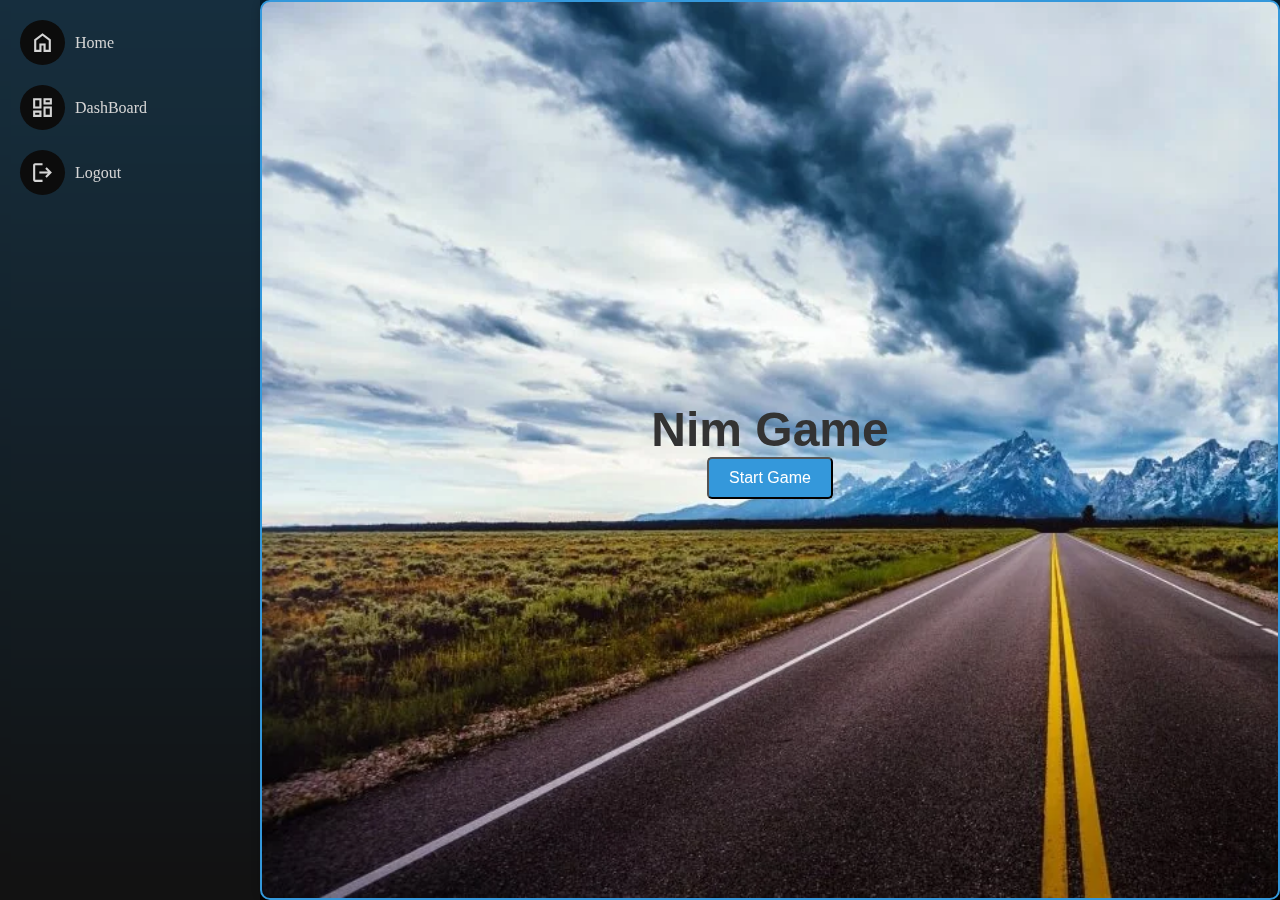
<file: Ai/index.html>
<!DOCTYPE html>
<html lang="en">
<head>
  <meta charset="UTF-8">
  <meta name="viewport" content="width=device-width, initial-scale=1.0">
  <title>Nim Game with Alpha-Beta Algorithm</title>
  <link rel="stylesheet" href="./src/style.css">
  <link rel="stylesheet" href="./src/sidebare.css">
</head>
<body>

  
    <div id="main-container">

        <div class="menu">
        
        <ul class="menu-content">
        
        <li><a href="home.html">
    
        <span class="material-symbols-outlined">home</span><span>Home</span></a></1i>
        
        <li><a href="cart.html">
        
        <span class="material-symbols-outlined">dashboard</span><span>DashBoard</span></a></1i>
        
        <li><a href="home.html">

        <span class="material-symbols-outlined">logout</span><span>Logout</span></a></li>
        
        </ul>
        
        </div>

        <div class="game-container">
            <h1>Nim Game</h1>
            <div id="piles-container"></div>
            <p id="result"></p>
            <button class="styled-button" onclick="startGame()">Start Game</button>
          </div>

       </div>
  



<script>
let piles = [];
var inp1=-1;
let ip = prompt('How many objects do you want to remove from the pile?', '1');
let inputValue=0;

if(ip==1)
inputValue=1

if(2<=ip&&ip<=4)
inputValue=2

if(5<=ip&&ip<=9)
inputValue=3

if(10<=ip&&ip<=16)
inputValue=4

if(17<=ip&&ip<=24)
inputValue=5

let currentPlayer = 1; // 1 for human, 2 for AI

function startGame() {
  // Initialize the game with random piles of objects

 
 

  piles = Array.from({ length: Math.floor(inputValue) }, () => Math.floor(inp1 ==-1?(inp1=(inp1+2)):(ip=(ip-inp1))<=(inp1=(inp1+2))?ip:inp1) );

  // Display the piles in the UI
  displayPiles();

  // Start the game with the human player
  currentPlayer = 1;
  document.getElementById('result').innerText = 'Your turn. Click on a pile to remove objects.';
}

function displayPiles() {
  let pilesContainer = document.getElementById('piles-container');
  pilesContainer.innerHTML = '';

  for (let i = 0; i < piles.length; i++) {
    let pile = document.createElement('div');
    pile.className = 'pile';
pile.style.display = 'block';
pile.style.marginBottom='15px';
pile.style.borderRadius='15px';


let ii=0;
    for(let ii=0;ii<piles[i];ii++){
      pile.innerHTML += `
    <div style="
        display: inline-block;
        width: 35px;
        height: 35px; 
        margin-left: 15px;
        padding-top: 7px;
      
        "
        >
        <img style="
        border-radius: 15px;
        border: 1px solid;
            width: 100%; 
            height: auto;
        " src="img/images.jpg" alt="Description">
    </div>
`;
}
    
    pile.addEventListener('click', () => takeObjects(i));
    pilesContainer.appendChild(pile);
  }
}

function takeObjects(pileIndex) {
  if (currentPlayer === 1) {
    // Human player's turn
    let objectsToRemove = prompt('How many objects do you want to remove from the pile?', '1');
    objectsToRemove = parseInt(objectsToRemove);

    if (isNaN(objectsToRemove) || objectsToRemove < 1 || objectsToRemove > piles[pileIndex]) {
      alert('Invalid input. Please enter a valid number.');
      return;
    }

    piles[pileIndex] -= objectsToRemove;
    if (piles.every(pile => pile === 0)) {
      document.getElementById('result').innerText = 'Congratulations! You win!';
    } else {
      currentPlayer = 2;
      document.getElementById('result').innerText = 'AI\'s turn.';
      setTimeout(aiMove, 1000); // Delay AI move for better user experience
    }
  }

  displayPiles();
}

function aiMove() {
  // AI player's turn using Alpha-Beta Pruning algorithm
  let bestMove = getBestMove(piles.slice(), -Infinity, Infinity);
  piles = bestMove.piles;

  if (piles.every(pile => pile === 0)) {
    document.getElementById('result').innerText = 'AI wins! Better luck next time.';
  } else {
    currentPlayer = 1;
    document.getElementById('result').innerText = 'Your turn. Click on a pile to remove objects.';
  }

  displayPiles();
}

function getBestMove(currentPiles, alpha, beta) {
  for (let i = 0; i < currentPiles.length; i++) {
    for (let j = 1; j <= currentPiles[i]; j++) {
      let newPiles = currentPiles.slice();

      newPiles[i] -= j;

      let score = evaluate(newPiles, alpha, beta, currentPlayer === 1);

      if (currentPlayer === 1 && score > alpha) {
        alpha = score;
        bestMove = { piles: newPiles };
      } else if (currentPlayer === 2 && score < beta) {
        beta = score;
        bestMove = { piles: newPiles };
      }

      if (alpha >= beta) {
        return bestMove;
      }
    }
  }

  return bestMove;
}

function evaluate(piles, alpha, beta, isMaximizingPlayer) {
  if (piles.every(pile => pile === 0)) {
    return isMaximizingPlayer ? -1 : 1;
  }

  if (isMaximizingPlayer) {
    let maxEval = -Infinity;
    for (let i = 0; i < piles.length; i++) {
      for (let j = 1; j <= piles[i]; j++) {
        let newPiles = piles.slice();
        newPiles[i] -= j;
        let eval = evaluate(newPiles, alpha, beta, false);
        maxEval = Math.max(maxEval, eval);
        alpha = Math.max(alpha, eval);
        if (beta <= alpha) {
          break;
        }
      }
    }
    return maxEval;
  } else {
    let minEval = Infinity;
    for (let i = 0; i < piles.length; i++) {
      for (let j = 1; j <= piles[i]; j++) {
        let newPiles = piles.slice();
        newPiles[i] -= j;
        let eval = evaluate(newPiles, alpha, beta, true);
        minEval = Math.min(minEval, eval);
        beta = Math.min(beta, eval);
        if (beta <= alpha) {
          break;
        }
      }
    }
    return minEval;
  }
}
</script>

</body>
</html>
</file>
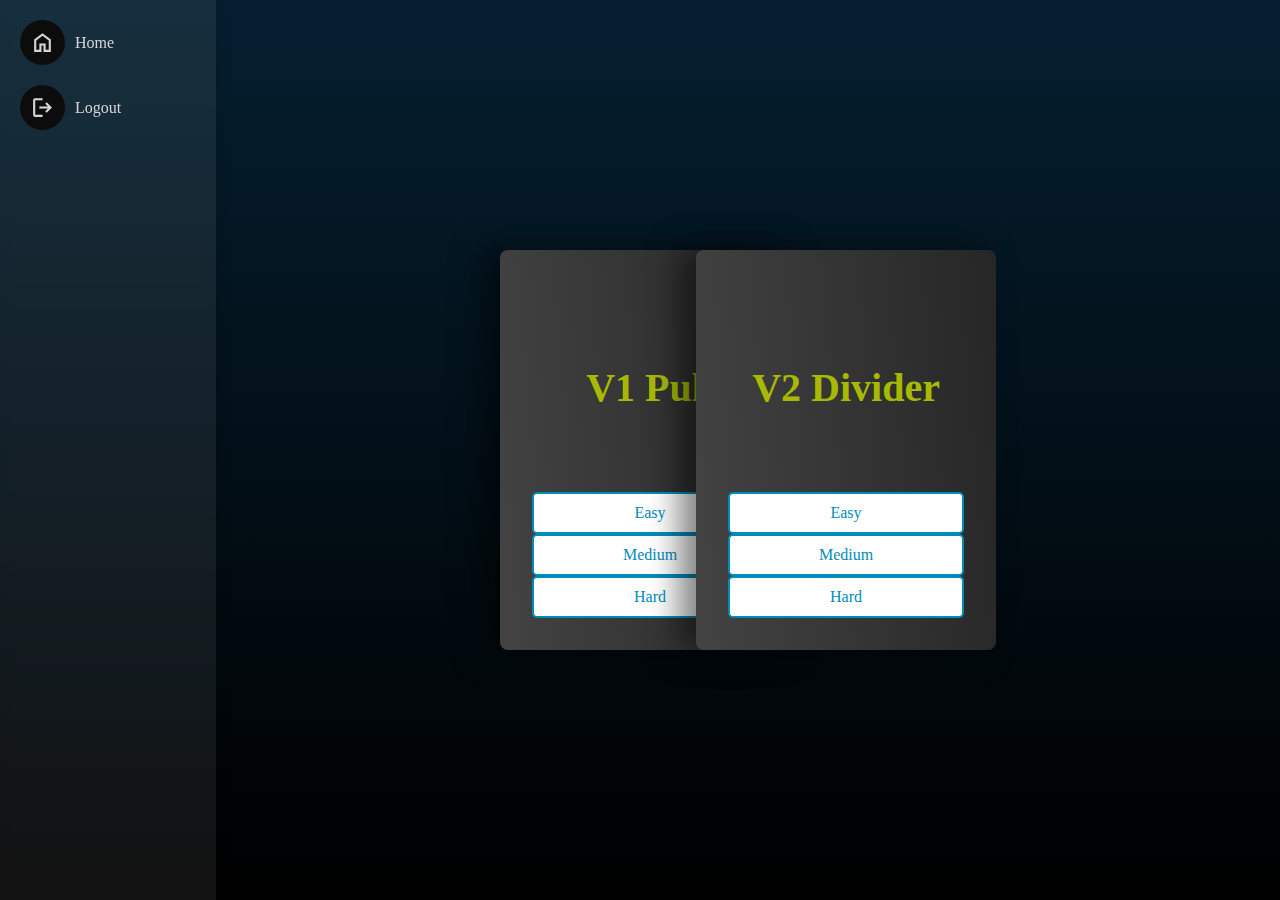
<file: Ai/cart.html>
<head>
    <meta charset="UTF-8">
  <meta name="viewport" content="width=device-width, initial-scale=1.0">
    <link rel="stylesheet" href="./src/cart_style.css">
    <link rel="stylesheet" href="./src/sidebare.css">
</head>

<body>


    <div id="main-container">

        <div class="menu">        
        <ul class="menu-content">        
        <li><a href="home.html">   
        <span class="material-symbols-outlined">home</span><span>Home</span></a></1i>      
        <li><a href="home.html">
        <span class="material-symbols-outlined">logout</span><span>Logout</span></a></li>
        </ul>
        </div>

        <div class="card-group">
            <article class="card">
                <h1>V1 Pull</h1>
                <a href="nim-game-easy.html" class="my-button">Easy</a>
                <a href="nem-game-med.html" class="my-button">Medium</a>
                <a href="nim-game.html" class="my-button">Hard</a>
            </article>
            <article class="card">
                <h1>V2 Divider</h1>
                <a href="v2-nim-game-easy.html" class="my-button">Easy</a>
                <a href="#" class="my-button">Medium</a>
                <a href="v2-nim-game-hard.html" class="my-button">Hard</a>
            </article>
    
        </div>

       </div>

       
    
</body>
</html>
</file>
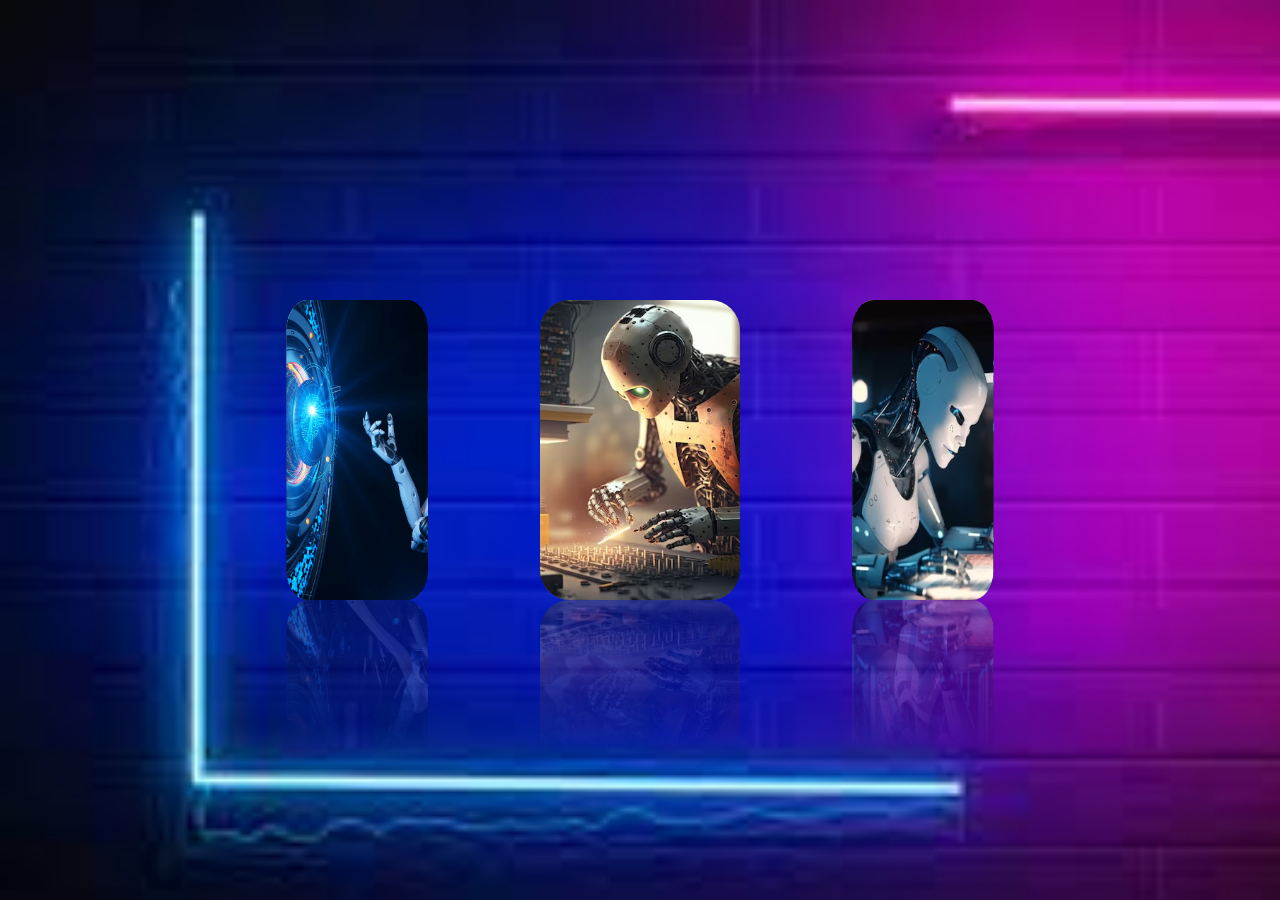
<file: Ai/home.html>
<head>
    <link rel="stylesheet" href="./src/home_style.css">
</head>

<body>
 
    <div class="box">
        
        <span style="--i:1;"><a href="cart.html" class="my-button"><img src="img/img8.avif"   alt=""></a></span>
        <span style="--i:2;"><a href="cart.html" class="my-button"><img src="img/img2.webp"   alt=""></a></span>
        <span style="--i:3;"><a href="cart.html" class="my-button"><img src="img/img3.avif"   alt=""></a></span>
        <span style="--i:4;"><a href="cart.html" class="my-button"><img src="img/img4.jpg"    alt=""></a></span>
        <span style="--i:5;"><a href="cart.html" class="my-button"><img src="img/img5.jpg"    alt=""></a></span>
        <span style="--i:6;"><a href="cart.html" class="my-button"><img src="img/img6.avif"   alt=""></a></span>
        <span style="--i:7;"><a href="cart.html" class="my-button"><img src="img/img7.jpg"    alt=""></a></span>
        <span style="--i:8;"><a href="cart.html" class="my-button"><img src="img/img9.avif"   alt=""></a></span>
      
    <div>


    
</body>
</html>
</file>
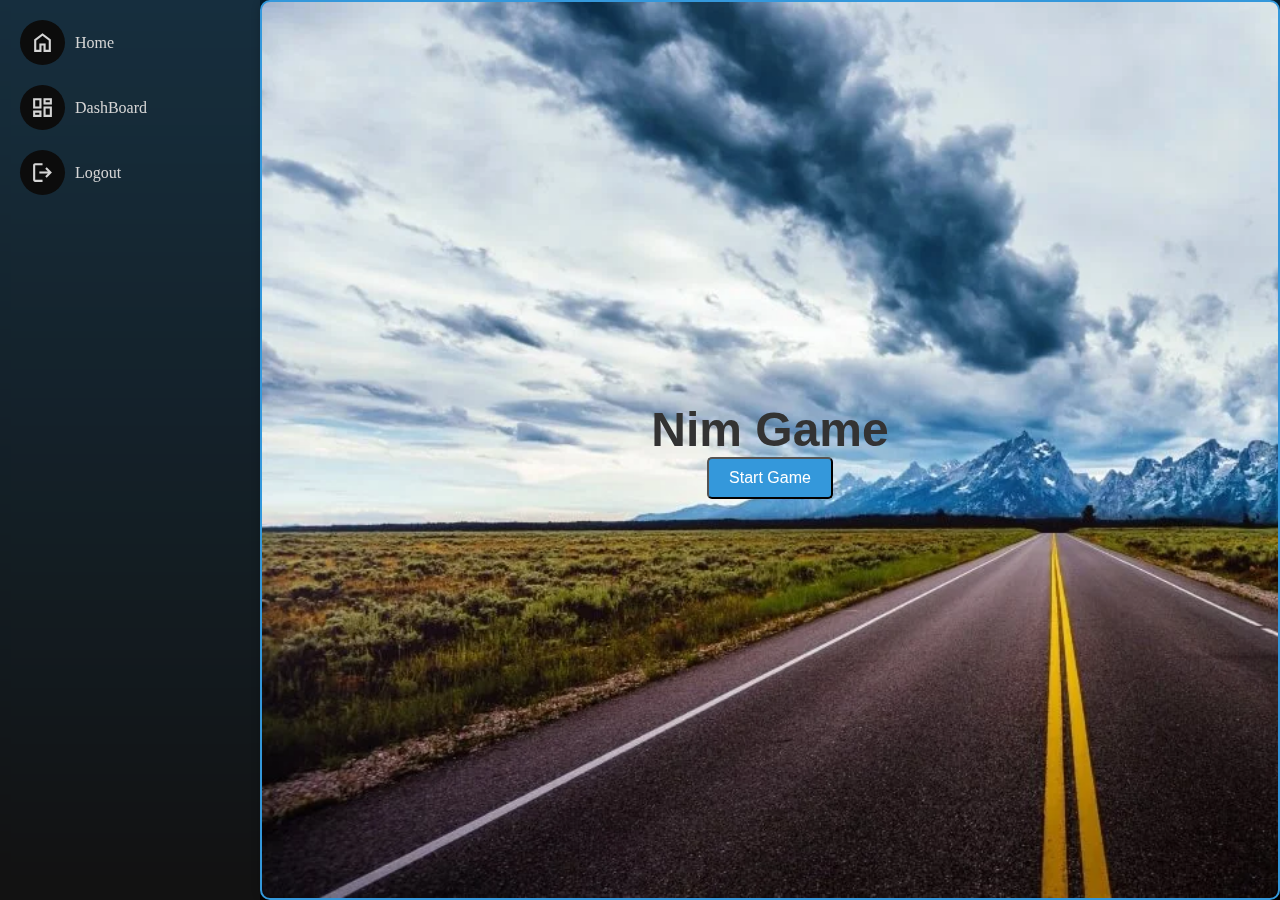
<file: Ai/nem-game-med.html>
<!DOCTYPE html>
<html lang="en">
<head>
  <meta charset="UTF-8">
  <meta name="viewport" content="width=device-width, initial-scale=1.0">
  <title>Nim Game</title>
  <link rel="stylesheet" href="./src/style.css">
  <link rel="stylesheet" href="./src/sidebare.css">

</head>
<body>
  
  <div id="main-container">

    <div class="menu">
    
    <ul class="menu-content">
    
    <li><a href="home.html">

    <span class="material-symbols-outlined">home</span><span>Home</span></a></1i>
    
    <li><a href="cart.html">
    
    <span class="material-symbols-outlined">dashboard</span><span>DashBoard</span></a></1i>
    
    <li><a href="home.html">

    <span class="material-symbols-outlined">logout</span><span>Logout</span></a></li>
    
    </ul>
    
    </div>

    <div class="game-container">
        <h1>Nim Game</h1>
        <div id="piles-container"></div>
        <p id="result"></p>
        <button class="styled-button" onclick="startGame()">Start Game</button>
      </div>

   </div>


  <script>
    let piles = [];
    var inp1 = -1;
    let ip = prompt('How many objects do you want to enter', '1');
    let inputValue = 0;

    if (ip == 1) inputValue = 1;
    if (2 <= ip && ip <= 4) inputValue = 2;
    if (5 <= ip && ip <= 9) inputValue = 3;
    if (10 <= ip && ip <= 16) inputValue = 4;
    if (17 <= ip && ip <= 25) inputValue = 5;

    let currentPlayer = 1; // for human, 2 for AI

    function startGame() {
      piles = Array.from({ length: Math.floor(inputValue) }, () => Math.floor(inp1 == -1 ? (inp1 = (inp1 + 2)) : (ip = (ip - inp1)) <= (inp1 = (inp1 + 2)) ? ip : inp1));
      displayPiles();
      currentPlayer = 1;
      document.getElementById('result').innerText = 'Your turn. Click on a pile to remove objects.';
    }

    function displayPiles() {
      let pilesContainer = document.getElementById('piles-container');
      pilesContainer.innerHTML = '';

      for (let i = 0; i < piles.length; i++) {
        let pile = document.createElement('div');
        pile.className = 'pile';
        pile.style.display = 'block';
        pile.style.marginBottom = '15px';
        pile.style.borderRadius = '15px';

        for (let ii = 0; ii < piles[i]; ii++) {
          pile.innerHTML += `
            <div style="
              display: inline-block;
              width: 35px;
              height: 35px;
              margin-left: 15px;
              padding-top: 7px;
            ">
              <img style="
                border-radius: 15px;
                border: 1px solid;
                width: 100%;
                height: auto;
              " src="img/images.jpg" alt="Description">
            </div>
          `;
        }

        pile.addEventListener('click', () => takeObjects(i));
        pilesContainer.appendChild(pile);
      }
    }

    function takeObjects(pileIndex) {
      if (currentPlayer === 1) {
        let objectsToRemove = prompt('How many objects do you want to remove from the pile?', '1');
        objectsToRemove = parseInt(objectsToRemove);

        if (isNaN(objectsToRemove) || objectsToRemove < 1 || objectsToRemove > piles[pileIndex]) {
          alert('Invalid input. Please enter a valid number.');
          return;
        }

        piles[pileIndex] -= objectsToRemove;
        if (piles.every(pile => pile === 0)) {
          document.getElementById('result').innerText = 'Congratulations! You win!';
        } else {
          currentPlayer = 2;
          document.getElementById('result').innerText = 'AI\'s turn.';
          setTimeout(aiMove, 1000); // Delay AI move for better user experience
        }
      }

      displayPiles();
    }

    function aiMove() {
      let bestMove = getBestMove(piles.slice(), 2); // Use depth 2 for simplicity
      piles = bestMove.piles;

      if (piles.every(pile => pile === 0)) {
        document.getElementById('result').innerText = 'AI wins! Better luck next time.';
      } else {
        currentPlayer = 1;
        document.getElementById('result').innerText = 'Your turn. Click on a pile to remove objects.';
      }

      displayPiles();
    }

    function getBestMove(currentPiles, depth) {
      let bestMove = null;
      let bestScore = -Infinity;

      for (let i = 0; i < currentPiles.length; i++) {
        for (let j = 1; j <= currentPiles[i]; j++) {
          let newPiles = currentPiles.slice();
          newPiles[i] -= j;

          let score = minimax(newPiles, depth, false);

          if (score > bestScore) {
            bestScore = score;
            bestMove = { piles: newPiles };
          }
        }
      }

      return bestMove;
    }

    function minimax(piles, depth, maximizingPlayer) {
      if (depth === 0 || piles.every(pile => pile === 0)) {
        return maximizingPlayer ? -1 : 1;
      }

      if (maximizingPlayer) {
        let maxEval = -Infinity;

        for (let i = 0; i < piles.length; i++) {
          for (let j = 1; j <= piles[i]; j++) {
            let newPiles = piles.slice();
            newPiles[i] -= j;

            let eval = minimax(newPiles, depth - 1, false);
            maxEval = Math.max(maxEval, eval);
          }
        }

        return maxEval;
      } else {
        let minEval = Infinity;

        for (let i = 0; i < piles.length; i++) {
          for (let j = 1; j <= piles[i]; j++) {
            let newPiles = piles.slice();
            newPiles[i] -= j;

            let eval = minimax(newPiles, depth - 1, true);
            minEval = Math.min(minEval, eval);
          }
        }

        return minEval;
      }
    }
  </script>
</body>
</html>
</file>
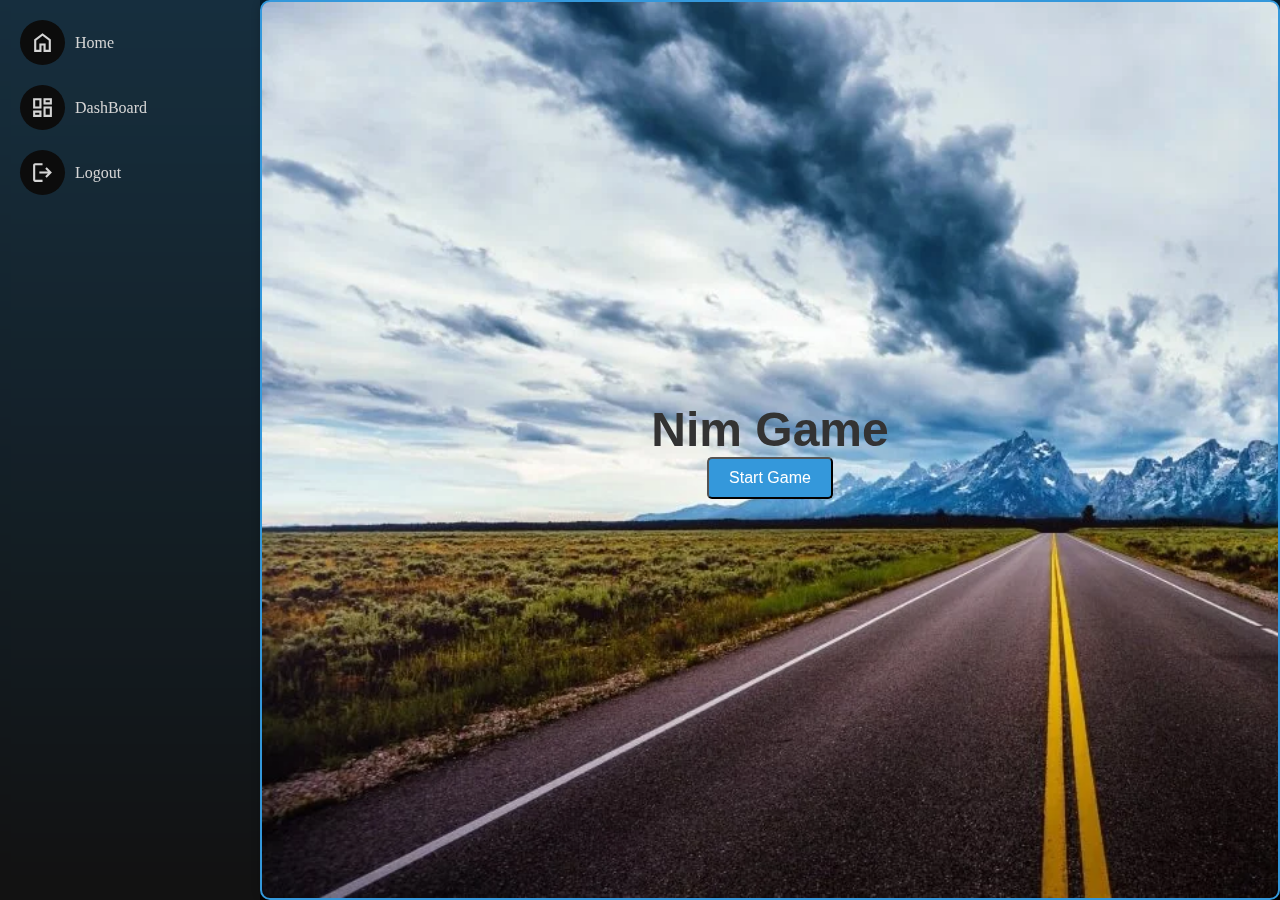
<file: Ai/nim-game-easy.html>
<!DOCTYPE html>
<html lang="en">
<head>
  <meta charset="UTF-8">
  <meta name="viewport" content="width=device-width, initial-scale=1.0">
  <title>Nim Game with Alpha-Beta Algorithm</title>
  <link rel="stylesheet" href="./src/style.css">
  <link rel="stylesheet" href="./src/sidebare.css">
</head>
<body>
    <div id="main-container">

        <div class="menu">
        
        <ul class="menu-content">
        
        <li><a href="home.html">
    
        <span class="material-symbols-outlined">home</span><span>Home</span></a></1i>
        
        <li><a href="cart.html">
        
        <span class="material-symbols-outlined">dashboard</span><span>DashBoard</span></a></1i>
        
        <li><a href="home.html">

        <span class="material-symbols-outlined">logout</span><span>Logout</span></a></li>
        
        </ul>
        
        </div>

        <div class="game-container">
            <h1>Nim Game</h1>
            <div id="piles-container"></div>
            <p id="result"></p>
            <button class="styled-button" onclick="startGame()">Start Game</button>
          </div>

       </div>
  

  <script>
    let piles = [];
    var inp1 = -1;
    let ip = prompt('How many objects do you want to Enter?', '1');
    let inputValue = 0;

    if (ip == 1) inputValue = 1;
    if (2 <= ip && ip <= 4) inputValue = 2;
    if (5 <= ip && ip <= 9) inputValue = 3;
    if (10 <= ip && ip <= 16) inputValue = 4;
    if (17 <= ip && ip <= 25) inputValue = 5;

    let currentPlayer = 1; // for human, 2 for AI

    function startGame() {
      piles = Array.from({ length: Math.floor(inputValue) }, () => Math.floor(inp1 == -1 ? (inp1 = (inp1 + 2)) : (ip = (ip - inp1)) <= (inp1 = (inp1 + 2)) ? ip : inp1));
      displayPiles();
      currentPlayer = 1;
      document.getElementById('result').innerText = 'Your turn. Click on a pile to remove objects.';
    }

    function displayPiles() {
      let pilesContainer = document.getElementById('piles-container');
      pilesContainer.innerHTML = '';

      for (let i = 0; i < piles.length; i++) {
        let pile = document.createElement('div');
        pile.className = 'pile';
        pile.style.display = 'block';
        pile.style.marginBottom = '15px';
        pile.style.borderRadius = '15px';

        for (let ii = 0; ii < piles[i]; ii++) {
          pile.innerHTML += `
            <div style="
              display: inline-block;
              width: 35px;
              height: 35px;
              margin-left: 15px;
              padding-top: 7px;
            ">
              <img style="
                border-radius: 15px;
                border: 1px solid;
                width: 100%;
                height: auto;
              " src="img/images.jpg" alt="Description">
            </div>
          `;
        }

        pile.addEventListener('click', () => takeObjects(i));
        pilesContainer.appendChild(pile);
      }
    }

    function takeObjects(pileIndex) {
      if (currentPlayer === 1) {
        let objectsToRemove = prompt('How many objects do you want to remove from the pile?', '1');
        objectsToRemove = parseInt(objectsToRemove);

        if (isNaN(objectsToRemove) || objectsToRemove < 1 || objectsToRemove > piles[pileIndex]) {
          alert('Invalid input. Please enter a valid number.');
          return;
        }

        piles[pileIndex] -= objectsToRemove;
        if (piles.every(pile => pile === 0)) {
          document.getElementById('result').innerText = 'Congratulations! You win!';
        } else {
          currentPlayer = 2;
          document.getElementById('result').innerText = 'AI\'s turn.';
          setTimeout(aiMove, 1000); // Delay AI move for better user experience
        }
      }

      displayPiles();
    }

    function aiMove() {
      let depth = 2; // Adjust the depth for the desired difficulty
      let bestMove = getBestMove(piles.slice(), -Infinity, Infinity, depth);
      piles = bestMove.piles;

      if (piles.every(pile => pile === 0)) {
        document.getElementById('result').innerText = 'AI wins!';
      } else {
        currentPlayer = 1;
        document.getElementById('result').innerText = 'Your turn. Click on a pile to remove objects.';
      }

      displayPiles();
    }

    function getBestMove(currentPiles, alpha, beta, currentPlayer, depth) {
  let bestMove = null;

  for (let i = 0; i < currentPiles.length; i++) {
    for (let j = 1; j <= currentPiles[i]; j++) {
      let newPiles = currentPiles.slice();
      newPiles[i] -= j;

      let score = evaluate(newPiles, currentPlayer);

      // Introduce randomness
      if (Math.random() < 0.9) {
        // 80% chance to consider the best move
        if ((currentPlayer === 1 && score > alpha) || (currentPlayer === 2 && score < beta)) {
          if (currentPlayer === 1) {
            alpha = score;
          } else {
            beta = score;
          }
          bestMove = { piles: newPiles };
        }
      } else {
        
        bestMove = { piles: getRandomMove(currentPiles) };
      }

      if (alpha >= beta) {
        return bestMove;
      }
    }
  }

  return bestMove;
}

// Function to get a random move
function getRandomMove(currentPiles) {
  let randomPile = Math.floor(Math.random() * currentPiles.length);
  let randomStones = Math.floor(Math.random() * currentPiles[randomPile]) + 1;

  let newPiles = currentPiles.slice();
  newPiles[randomPile] -= randomStones;

  return newPiles;
}

function evaluate(piles, alpha, beta, currentPlayer, depth) {
  if (depth === 0 || piles.every(pile => pile === 0)) {
    return currentPlayer === 1 ? -1 : 1;
  }

  if (currentPlayer === 1) {
    let maxEval = -Infinity;

    for (let i = 0; i < piles.length; i++) {
      for (let j = 1; j <= piles[i]; j++) {
        let newPiles = piles.slice();
        newPiles[i] -= j;

        let eval = evaluate(newPiles, alpha, beta, 2, depth - 1);

        maxEval = Math.max(maxEval, eval);
        alpha = Math.max(alpha, eval);

        if (beta <= alpha) {
          break;
        }
      }
    }

    return maxEval;
  } else {
    let minEval = Infinity;

    for (let i = 0; i < piles.length; i++) {
      for (let j = 1; j <= piles[i]; j++) {
        let newPiles = piles.slice();
        newPiles[i] -= j;

        let eval = evaluate(newPiles, alpha, beta, 1, depth - 1);

        minEval = Math.min(minEval, eval);
        beta = Math.min(beta, eval);

        if (beta <= alpha) {
          break;
        }
      }
    }

    return minEval;
  }
}
  </script>
</body>
</html>
</file>
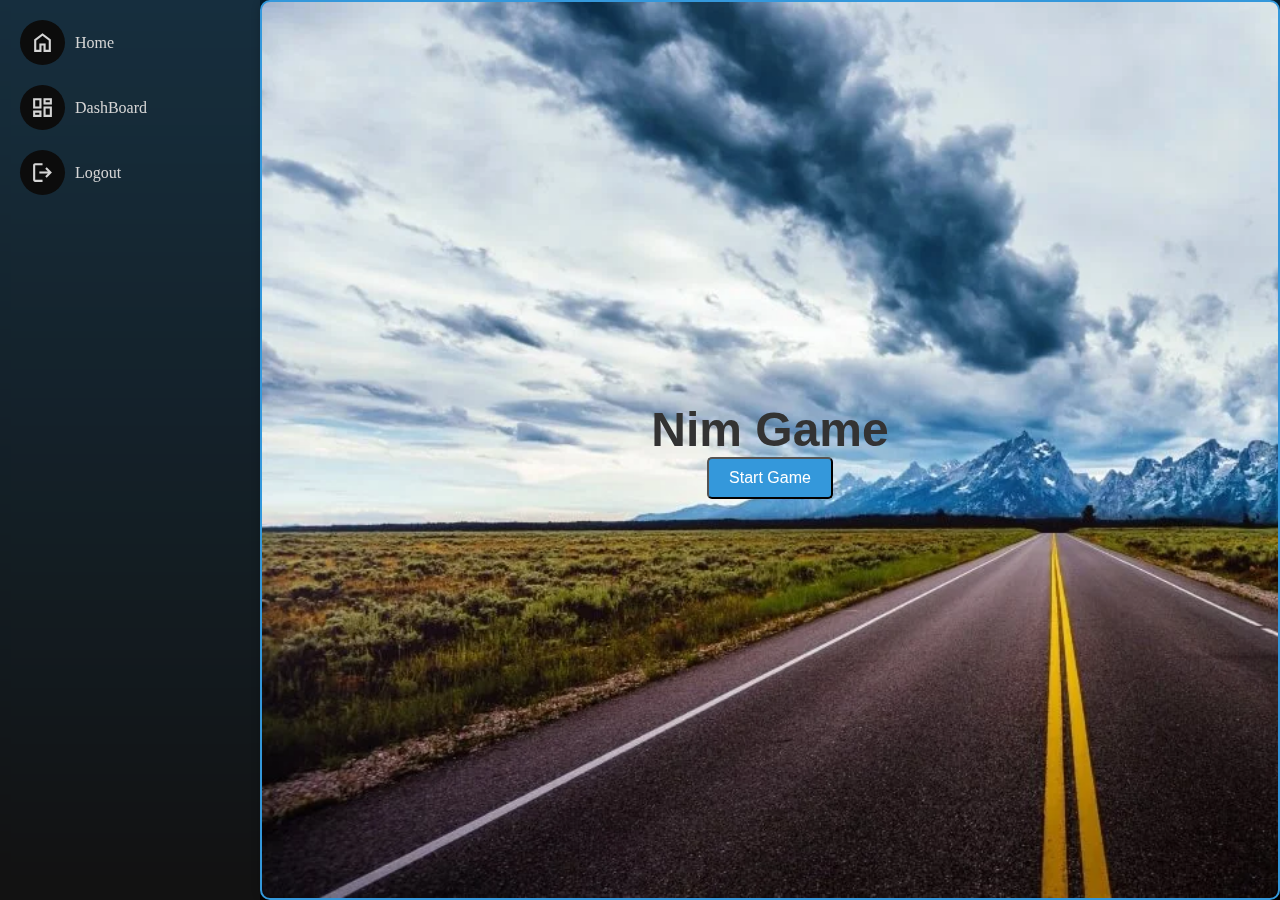
<file: Ai/nim-game.html>
<!DOCTYPE html>
<html lang="en">
<head>
  <meta charset="UTF-8">
  <meta name="viewport" content="width=device-width, initial-scale=1.0">
  <title>Nim Game with Alpha-Beta Algorithm</title>
  <link rel="stylesheet" href="./src/style.css">
  <link rel="stylesheet" href="./src/sidebare.css">
</head>
<body>
 
    <div id="main-container">

        <div class="menu">
        
        <ul class="menu-content">
        
        <li><a href="home.html">
    
        <span class="material-symbols-outlined">home</span><span>Home</span></a></1i>
        
        <li><a href="cart.html">
        
        <span class="material-symbols-outlined">dashboard</span><span>DashBoard</span></a></1i>
        
        <li><a href="home.html">

        <span class="material-symbols-outlined">logout</span><span>Logout</span></a></li>
        
        </ul>
        
        </div>

        <div class="game-container">
            <h1>Nim Game</h1>
            <div id="piles-container"></div>
            <p id="result"></p>
            <button class="styled-button" onclick="startGame()">Start Game</button>
          </div>

       </div>
  

  <script>
    let piles = [];
    var inp1 = -1;
    let ip = prompt('How many objects do you want to Enter?', '1');
    let inputValue = 0;

    if (ip == 1) inputValue = 1;
    if (2 <= ip && ip <= 4) inputValue = 2;
    if (5 <= ip && ip <= 9) inputValue = 3;
    if (10 <= ip && ip <= 16) inputValue = 4;
    if (17 <= ip && ip <= 25) inputValue = 5;

    let currentPlayer = 1; // for human, 2 for AI

    function startGame() {
      piles = Array.from({ length: Math.floor(inputValue) }, () => Math.floor(inp1 == -1 ? (inp1 = (inp1 + 2)) : (ip = (ip - inp1)) <= (inp1 = (inp1 + 2)) ? ip : inp1));
      displayPiles();
      currentPlayer = 1;
      document.getElementById('result').innerText = 'Your turn. Click on a pile to remove objects.';
    }

    function displayPiles() {
      let pilesContainer = document.getElementById('piles-container');
      pilesContainer.innerHTML = '';

      for (let i = 0; i < piles.length; i++) {
        let pile = document.createElement('div');
        pile.className = 'pile';
        pile.style.display = 'block';
        pile.style.marginBottom = '15px';
        pile.style.borderRadius = '15px';

        for (let ii = 0; ii < piles[i]; ii++) {
          pile.innerHTML += `
            <div style="
              display: inline-block;
              width: 35px;
              height: 35px;
              margin-left: 15px;
              padding-top: 7px;
            ">
              <img style="
                border-radius: 15px;
                border: 1px solid;
                width: 100%;
                height: auto;
              " src="img/images.jpg" alt="Description">
            </div>
          `;
        }

        pile.addEventListener('click', () => takeObjects(i));
        pilesContainer.appendChild(pile);
      }
    }

    function takeObjects(pileIndex) {
      if (currentPlayer === 1) {
        let objectsToRemove = prompt('How many objects do you want to remove from the pile?', '1');
        objectsToRemove = parseInt(objectsToRemove);

        if (isNaN(objectsToRemove) || objectsToRemove < 1 || objectsToRemove > piles[pileIndex]) {
          alert('Invalid input. Please enter a valid number.');
          return;
        }

        piles[pileIndex] -= objectsToRemove;
        if (piles.every(pile => pile === 0)) {
          document.getElementById('result').innerText = 'Congratulations! You win!';
        } else {
          currentPlayer = 2;
          document.getElementById('result').innerText = 'AI\'s turn.';
          setTimeout(aiMove, 1000); // Delay AI move for better user experience
        }
      }

      displayPiles();
    }

    function aiMove() {
      let depth = 2; // Adjust the depth for the desired difficulty
      let bestMove = getBestMove(piles.slice(), -Infinity, Infinity, depth);
      piles = bestMove.piles;

      if (piles.every(pile => pile === 0)) {
        document.getElementById('result').innerText = 'AI wins!';
      } else {
        currentPlayer = 1;
        document.getElementById('result').innerText = 'Your turn. Click on a pile to remove objects.';
      }

      displayPiles();
    }

    function getBestMove(currentPiles, alpha, beta, currentPlayer, depth) {
  let bestMove = null;

  for (let i = 0; i < currentPiles.length; i++) {
    for (let j = 1; j <= currentPiles[i]; j++) {
      debugger
      let newPiles = currentPiles.slice();
      newPiles[i] -= j;
      debugger
      let score = evaluate(newPiles, alpha, beta, 3 - currentPlayer, depth - 1);

      if ((currentPlayer === 1 && score > alpha) || (currentPlayer === 2 && score < beta)) {
        if (currentPlayer === 1) {
          alpha = score;
        } else {
          beta = score;
        }
        bestMove = { piles: newPiles };
      }

      if (alpha >= beta) {
        return bestMove;
      }
    }
  }

  return bestMove;
}

function evaluate(piles, alpha, beta, currentPlayer, depth) {
  if (depth === 0 || piles.every(pile => pile === 0)) {
    return currentPlayer === 1 ? -1 : 1;
  }

  if (currentPlayer === 1) {
    let maxEval = -Infinity;
    debugger
    for (let i = 0; i < piles.length; i++) {
      for (let j = 1; j <= piles[i]; j++) {
        let newPiles = piles.slice();
        newPiles[i] -= j;

        let eval = evaluate(newPiles, alpha, beta, 2, depth - 1);
        debugger
        maxEval = Math.max(maxEval, eval);
        alpha = Math.max(alpha, eval);

        if (beta <= alpha) {
          break;
        }
      }
    }

    return maxEval;
  } else {
    let minEval = Infinity;

    for (let i = 0; i < piles.length; i++) {
      for (let j = 1; j <= piles[i]; j++) {
        debugger
        let newPiles = piles.slice();
        newPiles[i] -= j;

        let eval = evaluate(newPiles, alpha, beta, 1, depth - 1);

        minEval = Math.min(minEval, eval);
        beta = Math.min(beta, eval);
        debugger
        if (beta <= alpha) {
          break;
        }
      }
    }

    return minEval;
  }
}
  </script>
</body>
</html>
</file>
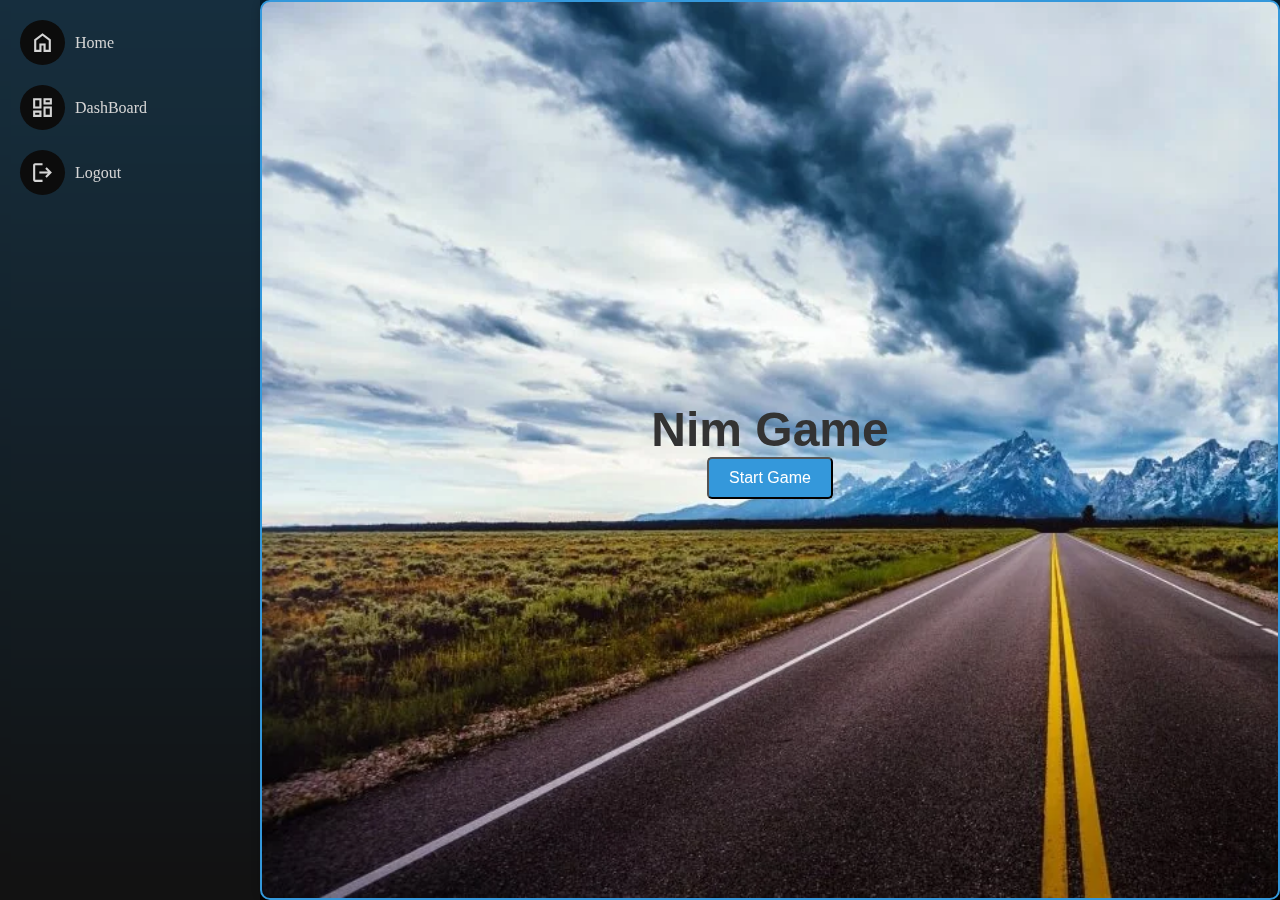
<file: Ai/v2-nim-game-hard.html>
<!DOCTYPE html>
<html lang="en">
<head>
  <meta charset="UTF-8">
  <meta name="viewport" content="width=device-width, initial-scale=1.0">
  <title>Nim Game with Alpha-Beta Algorithm</title>
  <link rel="stylesheet" href="./src/style.css">
  <link rel="stylesheet" href="./src/sidebare.css">
  <script src="function.js" defer></script>
</head>
<body>
  <div id="main-container">

    <div class="menu">
    
    <ul class="menu-content">
    
    <li><a href="home.html">

    <span class="material-symbols-outlined">home</span><span>Home</span></a></1i>
    
    <li><a href="cart.html">
    
    <span class="material-symbols-outlined">dashboard</span><span>DashBoard</span></a></1i>
    
    <li><a href="home.html">

    <span class="material-symbols-outlined">logout</span><span>Logout</span></a></li>
    
    </ul>
    
    </div>

    <div class="game-container">
        <h1>Nim Game</h1>
        <div id="piles-container"></div>
        <p id="result"></p>
        <button class="styled-button" onclick="startGame()">Start Game</button>
      </div>

   </div>


  <script>
    let piles = [];
    var inp1 = -1;
    let pointer=0;
     let ip = prompt('How many objects do you want to add ?', '1');
    let inputValue = 1;
    let currentPlayer = 1; // for human, 2 for AI
    let z=0;
    let flgsearch=false;
    let arraycon=[];
    let aiwin=false;
    function startGame() {
      piles = Array.from({ length: Math.floor(inputValue) }, () => Math.floor(ip));
      console.log(piles);
      displayPiles();
      currentPlayer = 1;
      document.getElementById('result').innerText = 'Your turn. Click on a pile to split.';
    }
    

    function displayPiles() {

      
      let pilesContainer = document.getElementById('piles-container');
      pilesContainer.innerHTML = '';

      for (let i = 0; i < 1; i++) {///
        let pile = document.createElement('div');
        pile.className = 'pile';
        pile.style.display = 'block';
        pile.style.marginBottom = '15px';
        pile.style.borderRadius = '15px';
        console.log(piles[i]);
        for(let j=0;j<piles.length;j++){
        for (let ii = 0; ii <piles[j] ; ii++) {

          pile.innerHTML += `
            <div style="
              display: inline-block;
              width: 35px;
              height: 35px;
              margin-left: 15px;
              padding-top: 7px;
            ">
              <img style="
                border-radius: 15px;
                border: 1px solid;
                width: 100%;
                height: auto;
              " src="img/images.jpg" alt="Description">
            </div>
          `;
        }
        if((piles.length>1)){
           ;
          pile.innerHTML+=`
          <span class="word-space"></span>`;
        }
        
      }
        

        pile.addEventListener('click', () => takeObjects(i));
        pilesContainer.appendChild(pile);
      }
    }
  
    function takeObjects(pileIndex) {
      let sum=0;
      let xAsIntegers=[];
      let newarr=[];
      
      if (currentPlayer === 1) {
        let numofsplit = prompt('How many objects do you want to split?', '1');
        numofsplit = parseInt(numofsplit);
                            ;
        for(let i=0; i<numofsplit;i++){ 
          let numofsplit = prompt('How many objects do you want to group?', '1');
          let x=numofsplit.split(",");
          z=numofsplit.split(",").join("");
          let y=0;
          console.log("z",z);
           xAsIntegers = x.map(item => parseInt(item));
          for(let ii=0;ii<xAsIntegers.length;ii++){
          sum+=xAsIntegers[ii];
          y=xAsIntegers[ii];
          }
        }
        //divid
        ip=piles;
        let rp=ip;
        let myarr=myArray;
        divnum(ip);
        console.log(myArray);
        let n=z.toString();
        console.log(n);
                            
        Search(n);

        
        
        
        
      //   ;
        console.log(flagSearch);
      
        if ((flagSearch==false)) {
          alert('Invalid input. Please enter a valid number.');
          return;
        }
        piles =xAsIntegers;
        
      
        
        divnum(ip);

        console.log("myArray cheack",myArray);
        if (myArray.length==0) {
          document.getElementById('result').innerText = 'Congratulations! You winner!';
        } else {
          myArray=myarr;
          currentPlayer = 2;
          document.getElementById('result').innerText = 'AI\'s turn.';
          setTimeout(aiMove, 1000); // Delay AI move for better user experience
          
        }
      }

    displayPiles();
    }
    function conbest(bestMove){
      var value = bestMove;
      var arrayValue = value.split('');
// Joining the array elements with commas
      var newArray = arrayValue.join(',');
      let x=parseInt(arrayValue[0])+parseInt(arrayValue[1]);
       arraycon=[];
      arraycon[0]=x;
      x.toString();
      for(let i=2;i<arrayValue.length;i++){
        arraycon[i-1]=parseInt(arrayValue[i]);
      }

    }

    function aiMove() {
  var depth = 5;
                       ;
  
  let bestMove = getBestMove(piles, -Infinity, Infinity, currentPlayer, depth);
  console.log("best move", bestMove);
                      ;
                    
  if(bestMove.piles[0]!=null){
  var value = bestMove.piles[0];
  conbest(value);
  piles=arraycon;
  debugger;
  }
  else{
    debugger;
    piles=ip;
    aiwin=true;
  }
  
  
  myArray=piles;
                      
   ;
  if (aiwin) {
  //                      
    document.getElementById('result').innerText = 'AI wins! Better luck next time.';
  } else {
    //                    
    currentPlayer = 1;
    document.getElementById('result').innerText = 'Your turn. Click on a pile to remove objects.';
  }
//                      
  displayPiles();
}

function getBestMove(currentPiles, alpha, beta, currentPlayer, depth) {
  let bestMove = null;
  let ippp=ip;
        divnum(currentPiles);
        currentPiles=myArray;
  for (let i = 0; i < currentPiles.length; i++) {
    //ip=ippp;
     ;
                         
    let  ips=currentPiles[i];
    myArray=currentPiles;
    Search(ips);
    
    divnum(ip);
    let  newPiles =myArray;
       ;
                    

      let score = evaluate(newPiles, alpha, beta, 3 - currentPlayer, depth - 1);
       
      if ((currentPlayer === 1 && score > alpha) || (currentPlayer === 2 && score < beta)) {
        if (currentPlayer === 2) {
          alpha = score;
        } else {
          beta = score;
        }
      //  de                    ;
      debugger;
        bestMove = { piles: newPiles };
      }

      if (beta<=alpha ) {
      //                      
        break;
      }
    
  }
//                    
debugger;
  return bestMove;
}


function evaluate(piles, alpha, beta, currentPlayer, depth) {
  
  if (depth === 0 || piles.length === 0) {
    return currentPlayer === 1 ? 1 : -1;
  }

  if (currentPlayer === 1) {
    let maxEval = -Infinity;

    for (let i = 0; i < piles.length; i++) {
       
                          
      let  ips=piles[i];
    Search(ips);
    
    divnum(ip);
                        
    let  newPiles =myArray;
       ;
      let eval = evaluate(newPiles, alpha, beta, 2, depth - 1);
      
      maxEval = Math.max(maxEval, eval);
      alpha = Math.max(alpha, eval);

      if (beta <= alpha) {
        break;
      }
    }

    return maxEval;
  } else {
    let minEval = Infinity;

    for (let i = 0; i < piles.length; i++) {
       
                          
      let  ips=piles[i];
    Search(ips);
      
    
    divnum(ip)
  
                        
    let  newPiles =myArray;
       ;
      let eval = evaluate(newPiles, alpha, beta, 1, depth - 1);
      
      minEval = Math.min(minEval, eval);
      beta = Math.min(beta, eval);

      if (beta <= alpha) {
        break;
      }
    }
  
    return minEval;
  }
}

  </script>
</body>
</html>
</file>
<file: Ai/src/style.css>
body {
    margin: 0;
    padding: 0;
    display: flex;
    justify-content: center;
    align-items: center;
    height: 100vh;
     /* background-image: url('/img.webp');   */
    background-size: cover;
  }

  .game-container {
    background-image: url('../img/img.webp');  
    background-size: cover;
    height: 100vh;
    background-repeat: no-repeat;
    z-index: 10;
    flex: 1;
    display: flex;
    flex-direction: column;
    align-items: center;
    justify-content: center;
    width: 50%;
    /* background-color: rgba(255, 255, 255, 0.5); */
    box-shadow: 0 0 10px rgba(0, 0, 0, 0.2);
    border: 2px solid #3498db;
    border-radius: 10px;
    text-align: center;
}
 
  .pile {
    display: block;
   
    height: 50px;
    background-color: brown;
    margin: 0 10px;
    cursor: pointer;
  
  }

  .styled-button {
    display: inline-block;
    padding: 10px 20px;
    font-size: 16px;
    text-align: center;
    text-decoration: none;
    background-color: #3498db;
    color: #fff;
    border-radius: 5px;
    transition: background-color 0.3s ease;
  }

  .styled-button:hover {
    background-color: #2980b9;
  }
  h1 {
    font-family: 'Arial', sans-serif;
    font-size: 3em;
    color: #333;
   display: block;
    animation: moveUp 1s ease-in-out infinite alternate;
}

@keyframes moveUp {
    0% {
        transform: translateY(0);
    }
    100% {
        transform: translateY(-10px);
    }
}
#sidebar {
  width: 170px;
  height: 100vh;
  background-color: #865586;
  color: #fff;
  display: flex;
  flex-direction: column;
  align-items: flex-start; /* تحديد توجيه العناصر لليسار */
  padding-top: 20px;
}



.sidebar-button {
  padding: 10px;
  margin-left: 17px;
  margin-bottom: 10px;
  width: 80%;
  background-color: #555;
  color: #fff;
  border: none;
  border-radius: 5px;
  cursor: pointer;
  transition: background-color 0.3s ease-in-out;
}

.sidebar-button:hover {
  background-color: #777;
}
.word-space {
  margin-right: 50px;
}
</file>
<file: Ai/src/sidebare.css>
@import url('https://fonts.googleapis.com/css2?family=Material+Symbols+Outlined:opsz,wght,FILL,GRAD@20..48,100..700,0..1,-50..200');

* {

margin: 0;

padding: 0;

box-sizing: border-box;


}

#main-container {

display:flex;

width: 100%;

background: linear-gradient(#051f30, #000000);

}

.menu {

height: 100%;

transition: .3s;

background: #ffffff12;

padding: 20px 20px 20px 0;

width: 85px;

box-shadow: 8px 0px 9px 0px #00000014;

backdrop-filter: blur(5px);

min-height: 100vh;
}

.menu-content li{

    list-style: none;
    
    border-radius: 0px 50p 50px 0;
    
    transition: 35;
    
    margin-bottom: 20px;
    
    padding-left: 20px;
    
    }
    
    a{
    
    text-decoration: none;
    
    color: rgb(213, 213, 213);
    
    display: flex;
    
    align-items: center;
    
    font-family: 'calibri';
    
    }
    
    .material-symbols-outlined {
    
    font-size: 25px;
    
    margin-right: 10px;
    
    background: #0c0c0c;
    
    border-radius: 50%;
    
    padding: 10px;
    }

    li:hover {

        background: #0c0c0c;
        
        }
        
        li span:nth-child(2) {
        
        display: none;
        
        }
        
        .menu:hover {
        
        width: 260px;
        
        }
        
        .menu:hover li span:nth-child(2) {
        
        
        
        display: block;
        }
</file>
<file: Ai/src/cart_style.css>
body {
    margin: 0;
    padding: 0;
    display: flex;
    justify-content: center;
    align-items: center;
    height: 100vh;
     /* background-image: url('/img.webp');   */
    background-size: cover;
  }

.card-group{

   width: 100%;
   height: 100vh;
    display: flex;
    column-gap: 16px;
    padding: 50px;
   

   
    justify-content: center; 
    align-items: center; 
  
}

.card{
    margin: 0 10px;
    flex: 0 0 300px;
    display: flex;
    flex-direction: column;
    height: 400px;
    background-image: linear-gradient(85deg,#434343,#262626);
    padding: 32px;
    box-shadow: -16px 0 32px 
    rgba(0, 0, 0, 0.5);
    border-radius: 8px;
    transition: transform 250ms;

}

.card:not(:first-child){
    margin-left:-130px ;
}
.card:hover{
    transform:translate(-8px,-16px)rotate(3deg);
}
.card:hover ~ .card{
    transform: translateX(130px);
}

#playv {
    display: block;
    margin: 0 auto; 
}

.my-button {
    display: inline-block;
    padding: 10px 20px;
    font-size: 16px;
    text-align: center;
    text-decoration: none;
    cursor: pointer;
    border: 2px solid #008CBA;
    border-radius: 5px;
    color: #008CBA;
    background-color: #fff;
    transition: background-color 0.3s, color 0.3s, border-color 0.3s;
}


.my-button:hover {
    background-color: #008CBA;
    color: #fff;
    border-color: #008CBA;
}
h1{
    color: #a7ba00;
    font-size: 40px;
    margin: auto;
}
</file>
<file: Ai/src/home_style.css>
*{
    margin: 0;
    padding: 0; 
    box-sizing: border-box;
}



body {
display: flex;
justify-content: center;
align-items: center;
min-height: 100vh;
background: url(../img/background-image.jpg);
background-size: cover;
}
.box {
position: relative;
width: 200px;
height: 300px;
transform-style: preserve-3d;
animation: animate 20s linear infinite;
}


/*  */

@keyframes animate{

0% {

transform: perspective(1000px) rotateY(0deg);

}
100% {
transform: perspective(1000px) rotateY(360deg);
}
}

.box span {
  
position: absolute;
top: 0;
left: 0;
width: 100%;
height: 100%;
transform-origin: center;
transform-style: preserve-3d;
transform: rotateY(calc(var(--i)* 45deg)) translatez(400px);
-webkit-box-reflect: below 0px linear-gradient(transparent,
transparent, #0004);
}

img {
    border-radius: 30px;
}

.box span img {
position: absolute;
top: 0;
left: 0;
width: 100%;
height: 100%;
object-fit: cover;

}


/*  */


.interface-container {
    text-align: center;
}


#playButton a{
    text-decoration: none;
    color: #2e3116;
}



#playButton {
   
    display: inline-block;
    padding: 10px 20px;
    font-size: 16px;
    text-align: center;
    text-decoration: none;
    cursor: pointer;
    border: 2px solid #a7ba00;
    border-radius:15px;
    color: #a7ba00;
     background-color: transparent; 
    transition: background-color 0.3s, color 0.3s, border-color 0.3s; 
}


#playButton:hover  {
    background-color: #88ba00;
    color: #021116;
    border-color: #021116;
}
</file>
